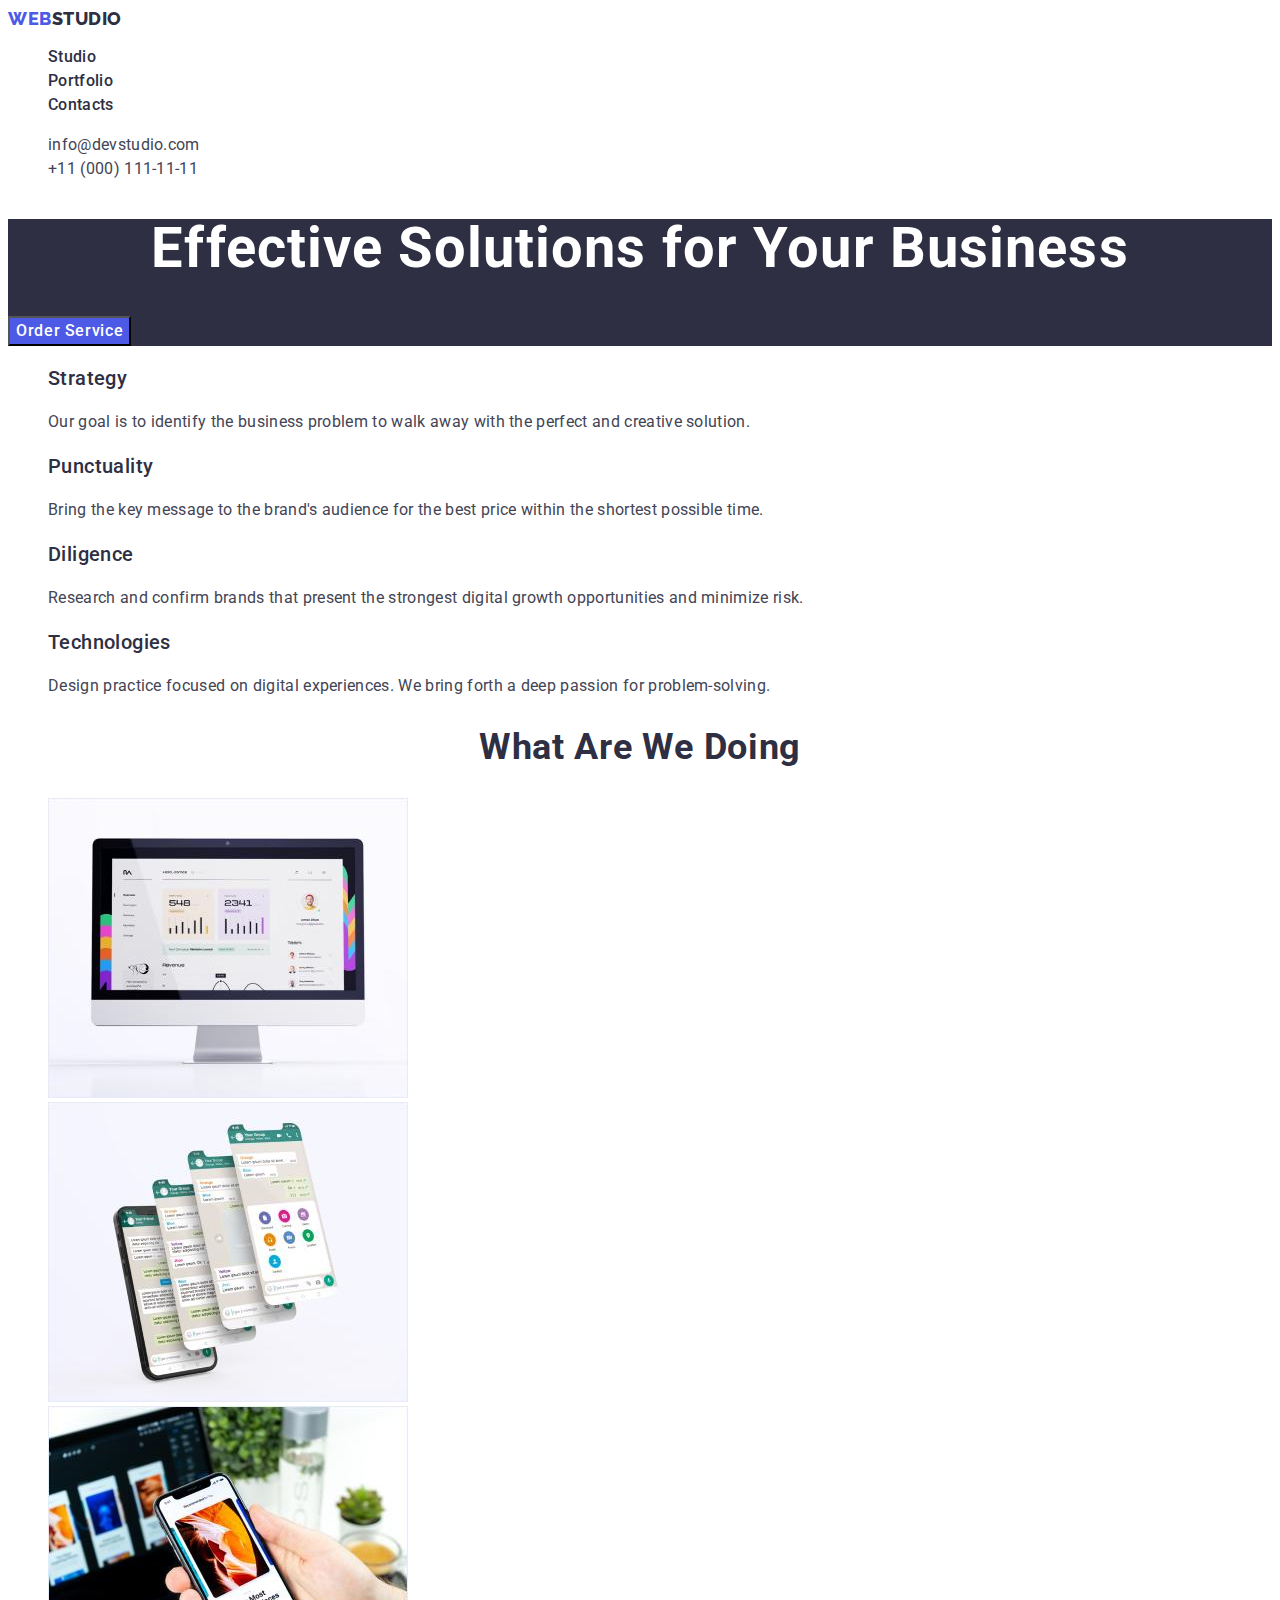
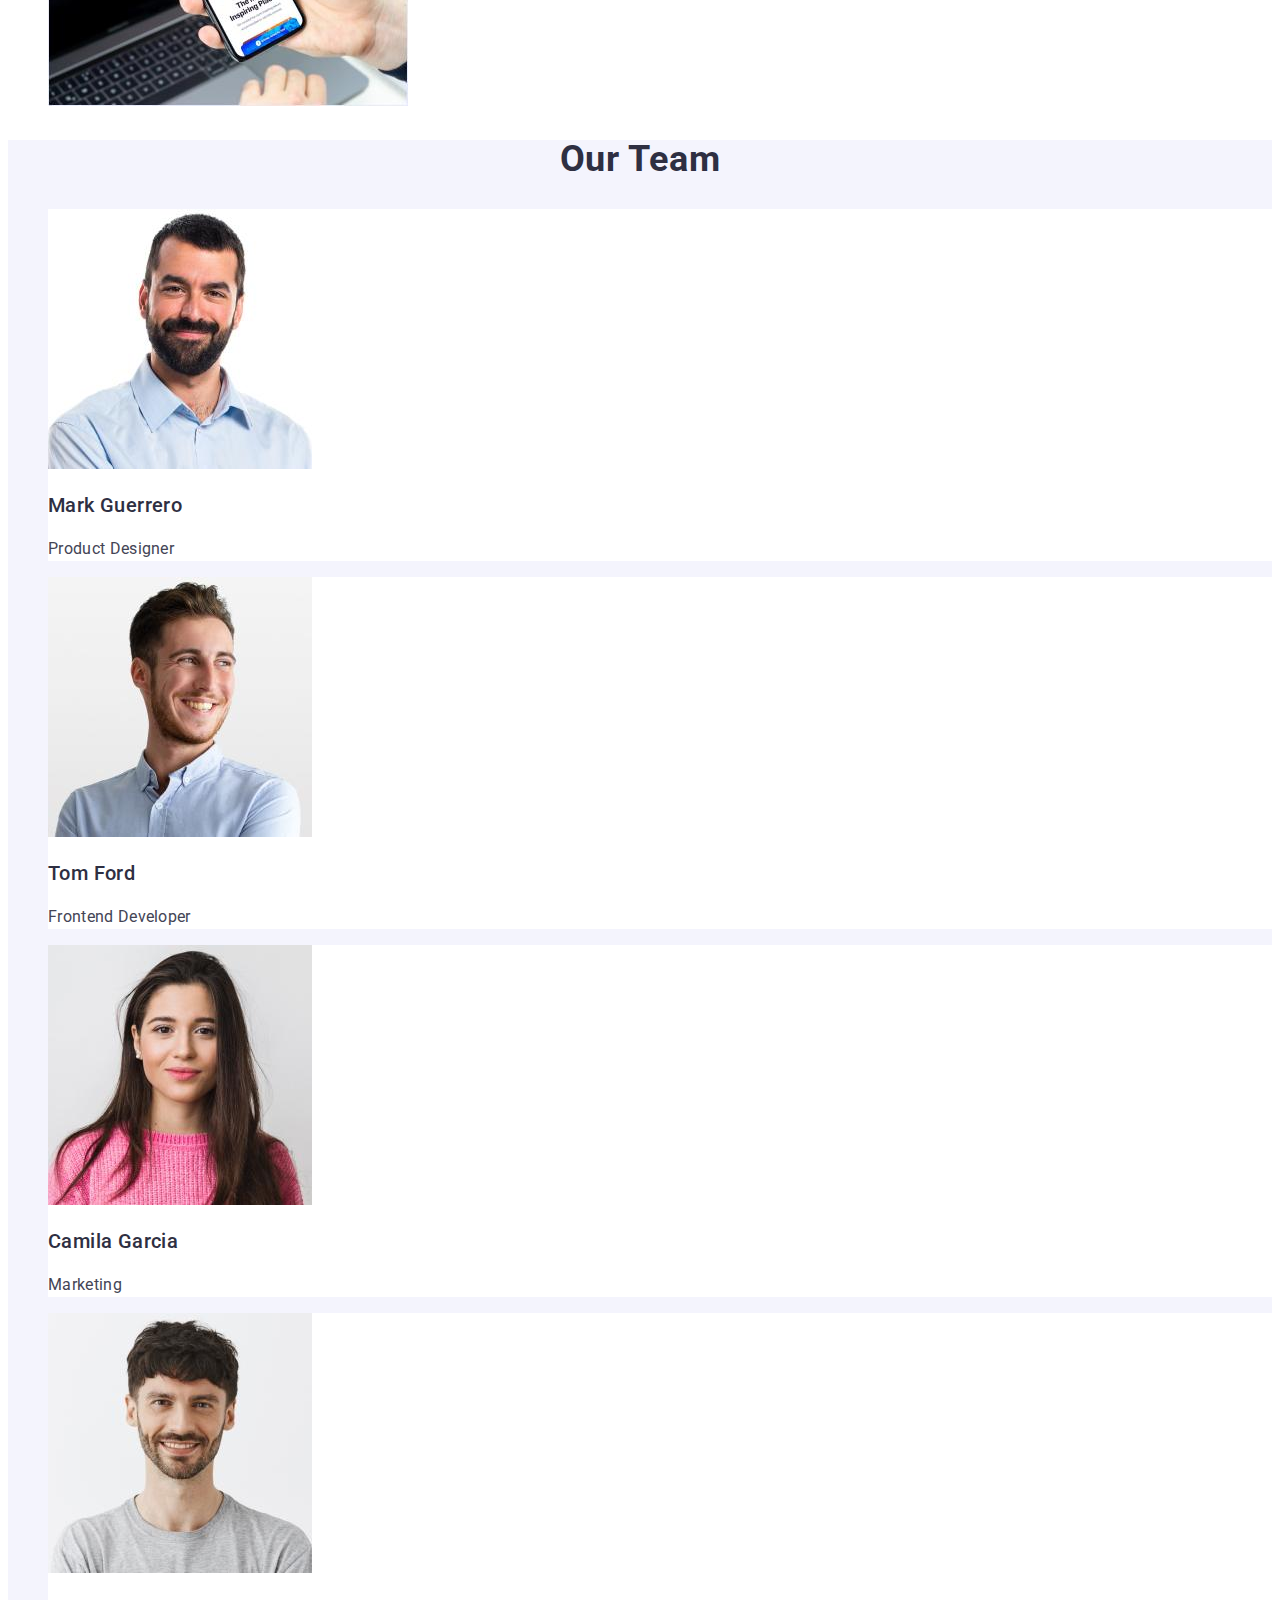
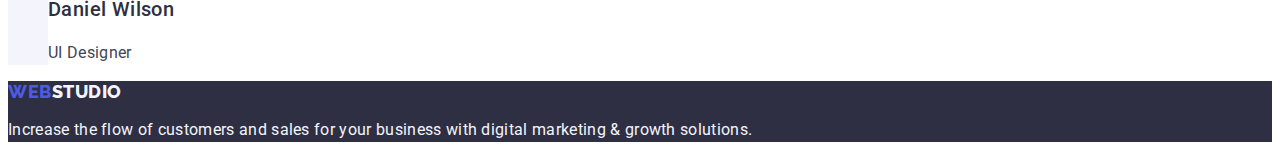
<file: index.html>
<!DOCTYPE html>
<html lang="en">
  <head>
    <meta charset="UTF-8" />
    <meta http-equiv="X-UA-Compatible" content="IE=edge" />
    <meta name="viewport" content="width=device-width, initial-scale=1.0" />
    <meta name="description" content="Effective Solutions for Your Business" />
    <link rel="preconnect" href="https://fonts.googleapis.com" />
    <link rel="preconnect" href="https://fonts.gstatic.com" crossorigin />
    <link
      href="https://fonts.googleapis.com/css2?family=Raleway:wght@800&family=Roboto:wght@400;500;700;900&display=swap"
      rel="stylesheet"
    />
    <link rel="stylesheet" href="./css/styles.css" />
    <title>WebStudio</title>
  </head>

  <body>
    <!--Header section-->
    <header class="header">
      <nav class="nav">
        <a href="./index.html" class="logo link"
          >Web<span class="logo-color-header">Studio</span></a
        >
        <ul class="header-list list">
          <li><a href="./index.html" class="header-link link">Studio</a></li>
          <li><a href="./portfolio.html" class="header-link link">Portfolio</a></li>
          <li><a href="" class="header-link link">Contacts</a></li>
        </ul>
      </nav>
      <address class="address-header">
        <ul class="address-list list">
          <li
            ><a href="mailto:info@devstudio.com" class="address-header-link link"
              >info@devstudio.com</a
            ></li
          >
          <li
            ><a href="tel:+110001111111" class="address-header-link link"
              >+11 (000) 111-11-11</a
            ></li
          >
        </ul>
      </address>
    </header>
    <!--Main block-->
    <main>
      <!--Hero sectiokn-->
      <section class="hero-section">
        <h1 class="hero-title">Effective Solutions for Your Business</h1>
        <button type="button" class="button-hero">Order Service</button>
      </section>
      <!--Features section-->
      <section>
        <h2 class="section-title" hidden>Features</h2>
        <ul class="list">
          <li>
            <h3 class="main-title">Strategy</h3>
            <p class="main-text">
              Our goal is to identify the business problem to walk away with the perfect and
              creative solution.
            </p>
          </li>
          <li>
            <h3 class="main-title">Punctuality</h3>
            <p class="main-text">
              Bring the key message to the brand's audience for the best price within the shortest
              possible time.
            </p>
          </li>
          <li>
            <h3 class="main-title">Diligence</h3>
            <p class="main-text">
              Research and confirm brands that present the strongest digital growth opportunities
              and minimize risk.
            </p>
          </li>
          <li>
            <h3 class="main-title">Technologies</h3>
            <p class="main-text">
              Design practice focused on digital experiences. We bring forth a deep passion for
              problem-solving.
            </p>
          </li>
        </ul>
      </section>
      <!--What are we doing sectioln-->
      <section>
        <h2 class="section-title">What are we doing</h2>
        <ul class="list">
          <li>
            <img
              src="./images/main_page_1/what_are_we_doing/rectangle71-2.jpg"
              alt="monitor"
              width="360"
              height="300"
            />
          </li>
          <li>
            <img
              src="./images/main_page_1/what_are_we_doing/rectangle71-1.jpg"
              alt="messenger"
              width="360"
              height="300"
            />
          </li>
          <li>
            <img
              src="./images/main_page_1/what_are_we_doing/rectangle71.jpg"
              alt="phone in hand and laptop"
              width="360"
              height="300"
            />
          </li>
        </ul>
      </section>
      <!--Our Team section-->
      <section class="ot-bg">
        <h2 class="section-title">Our Team</h2>
        <ul class="list">
          <li class="bg-card">
            <img
              src="./images/main_page_1/our_team/img-3.jpg"
              alt="Mark Guerrero"
              width="264"
              height="260"
            />
            <h3 class="main-title">Mark Guerrero</h3>
            <p class="main-text">Product Designer</p>
          </li>
          <li class="bg-card">
            <img
              src="./images/main_page_1/our_team/img-2.jpg"
              alt="Tom Ford"
              width="264"
              height="260"
            />
            <h3 class="main-title">Tom Ford</h3>
            <p class="main-text">Frontend Developer</p>
          </li>
          <li class="bg-card">
            <img
              src="./images/main_page_1/our_team/img-1.jpg"
              alt="Camila Garcia"
              width="264"
              height="260"
            />
            <h3 class="main-title">Camila Garcia</h3>
            <p class="main-text">Marketing</p>
          </li>
          <li class="bg-card">
            <img
              src="./images/main_page_1/our_team/img.jpg"
              alt="Daniel Wilson"
              width="264"
              height="260"
            />
            <h3 class="main-title">Daniel Wilson</h3>
            <p class="main-text">UI Designer</p>
          </li>
        </ul>
      </section>
    </main>
    <!--Footer Section-->
    <footer class="footer">
      <a href="./index.html" class="logo link">Web<span class="logo-color-footer">Studio</span></a>

      <p class="footer-text">
        Increase the flow of customers and sales for your business with digital marketing & growth
        solutions.
      </p>
    </footer>
  </body>
</html>
</file>
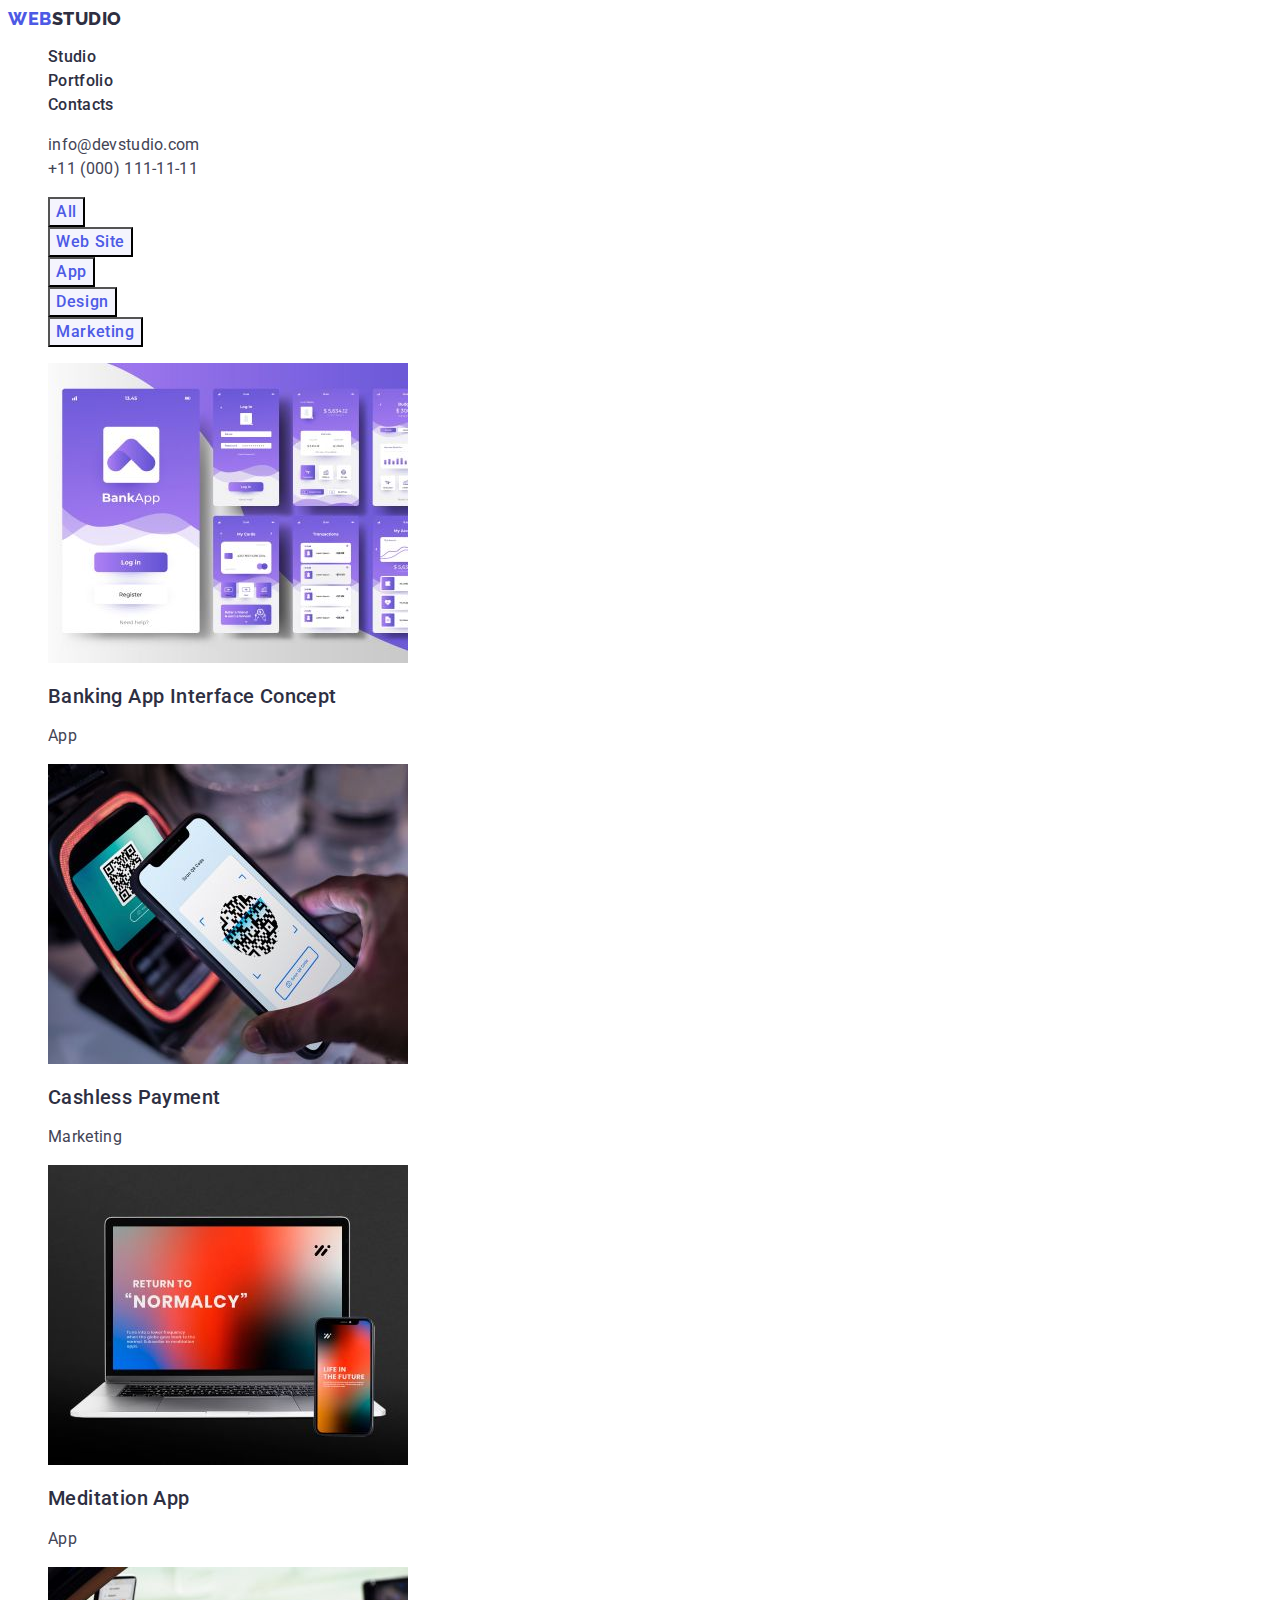
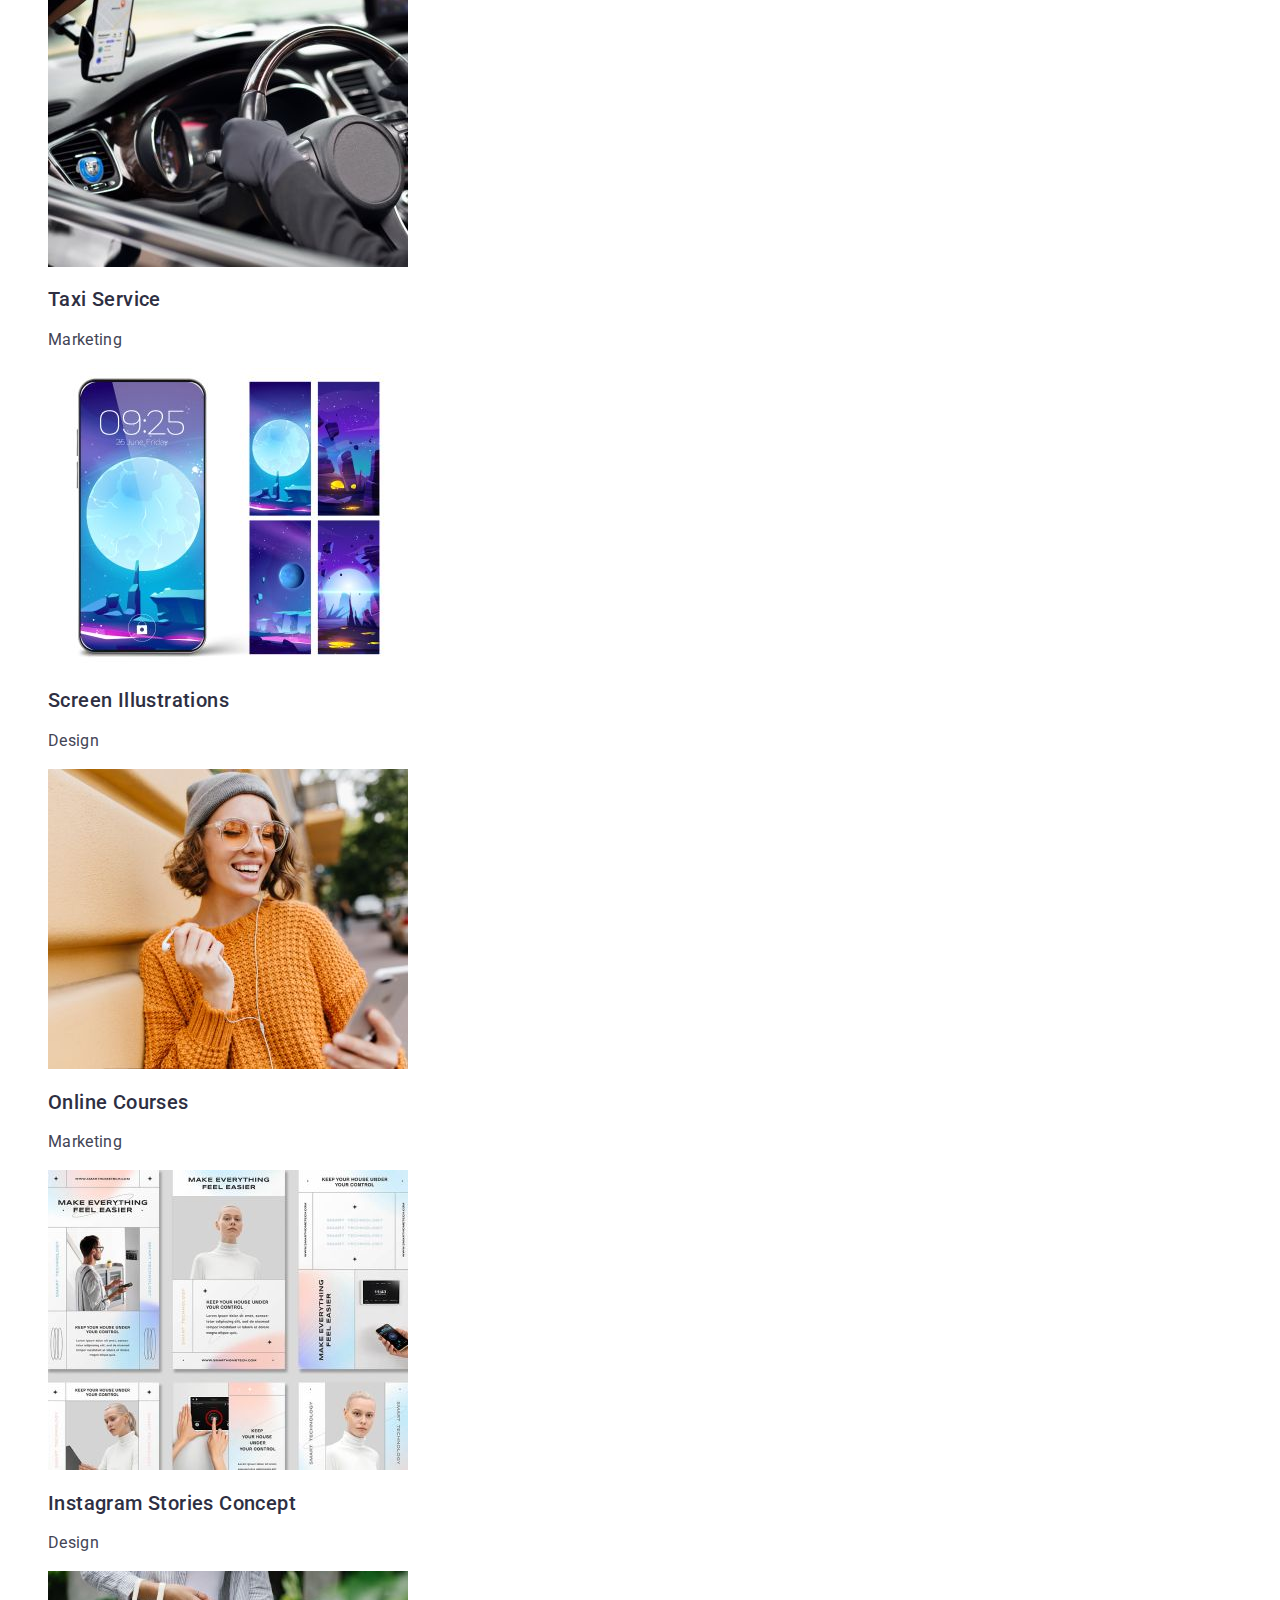
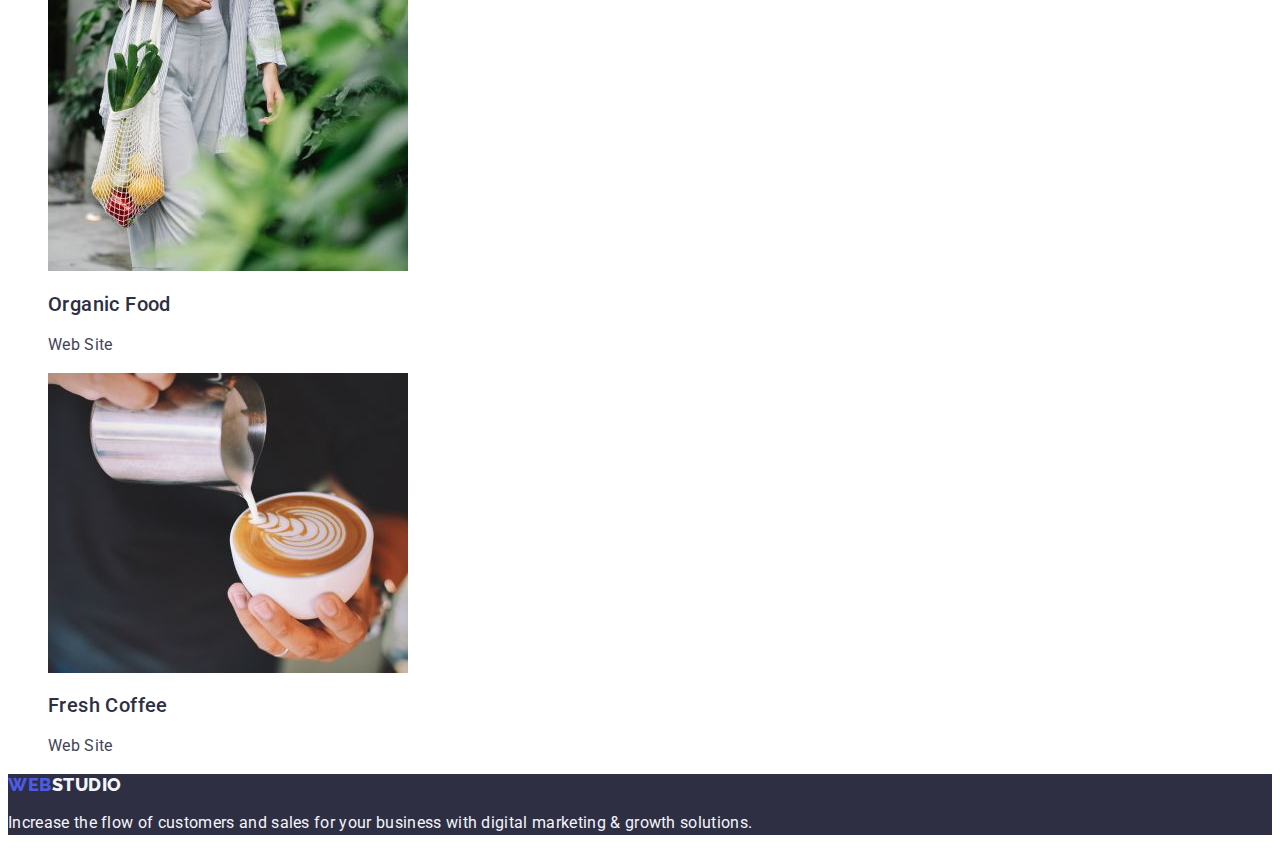
<file: portfolio.html>
<!DOCTYPE html>
<html lang="en">
  <head>
    <meta charset="UTF-8" />
    <meta http-equiv="X-UA-Compatible" content="IE=edge" />
    <meta name="viewport" content="width=device-width, initial-scale=1.0" />
    <link rel="preconnect" href="https://fonts.googleapis.com" />
    <link rel="preconnect" href="https://fonts.gstatic.com" crossorigin />
    <link
      href="https://fonts.googleapis.com/css2?family=Raleway:wght@800&family=Roboto:wght@400;500;700;900&display=swap"
      rel="stylesheet"
    />
    <link rel="stylesheet" href="./css/styles.css" />
    <title>Portfolio</title>
  </head>

  <body>
    <!--Header section-->
    <header class="header">
      <nav class="nav">
        <a href="./index.html" class="logo link"
          >Web<span class="logo-color-header">Studio</span></a
        >
        <ul class="header-list list">
          <li><a href="./index.html" class="header-link link">Studio</a></li>
          <li><a href="./portfolio.html" class="header-link link">Portfolio</a></li>
          <li><a href="" class="header-link link">Contacts</a></li>
        </ul>
      </nav>
      <address class="address-header">
        <ul class="address-list list">
          <li
            ><a href="mailto:info@devstudio.com" class="address-header-link link"
              >info@devstudio.com</a
            ></li
          >
          <li
            ><a href="tel:+110001111111" class="address-header-link link"
              >+11 (000) 111-11-11</a
            ></li
          >
        </ul>
      </address>
    </header>
    <!--Main block-->
    <main>
      <section>
        <h1 hidden>Title</h1>
        <ul class="list">
          <li><button type="button" class="button-filter">All</button></li>
          <li><button type="button" class="button-filter">Web Site</button></li>
          <li><button type="button" class="button-filter">App</button></li>
          <li><button type="button" class="button-filter">Design</button></li>
          <li><button type="button" class="button-filter">Marketing</button></li>
        </ul>
        <ul class="list">
          <li
            ><a href="" class="link">
              <img
                src="./images/portfolio/banking_app_interface_concept.jpg"
                alt="Banking App Interface Concept"
                width="360"
                height="300"
              />
              <h2 class="main-title">Banking App Interface Concept</h2>
              <p class="main-text">App</p></a
            >
          </li>
          <li>
            <a href="" class="link">
              <img
                src="./images/portfolio/cashless_payment.jpg"
                alt="Cashless Payment"
                width="360"
                height="300"
              />
              <h2 class="main-title">Cashless Payment</h2>
              <p class="main-text">Marketing</p></a
            >
          </li>
          <li
            ><a href="" class="link">
              <img
                src="./images/portfolio/meditation_app.jpg"
                alt="Meditation App"
                width="360"
                height="300"
              />
              <h2 class="main-title">Meditation App</h2>
              <p class="main-text">App</p></a
            >
          </li>
          <li
            ><a href="" class="link">
              <img
                src="./images/portfolio/taxi_service.jpg"
                alt="Taxi Service"
                width="360"
                height="300"
              />
              <h2 class="main-title">Taxi Service</h2>
              <p class="main-text">Marketing</p></a
            >
          </li>
          <li
            ><a href="" class="link">
              <img
                src="./images/portfolio/screen_illustrations.jpg"
                alt="Screen Illustrations"
                width="360"
                height="300"
              />
              <h2 class="main-title">Screen Illustrations</h2>
              <p class="main-text">Design</p></a
            >
          </li>
          <li
            ><a href="" class="link">
              <img
                src="./images/portfolio/online_courses.jpg"
                alt="Online Courses"
                width="360"
                height="300"
              />
              <h2 class="main-title">Online Courses</h2>
              <p class="main-text">Marketing</p></a
            >
          </li>
          <li
            ><a href="" class="link">
              <img
                src="./images/portfolio/instagram_stories_concept.jpg"
                alt="Instagram Stories Concept"
                width="360"
                height="300"
              />
              <h2 class="main-title">Instagram Stories Concept</h2>
              <p class="main-text">Design</p></a
            >
          </li>
          <li
            ><a href="" class="link">
              <img
                src="./images/portfolio/organic_food.jpg"
                alt="Organic Food"
                width="360"
                height="300"
              />
              <h2 class="main-title">Organic Food</h2>
              <p class="main-text">Web Site</p></a
            >
          </li>
          <li
            ><a href="" class="link">
              <img
                src="./images/portfolio/fresh_coffee.jpg"
                alt="Fresh Coffee"
                width="360"
                height="300"
              />
              <h2 class="main-title">Fresh Coffee</h2>
              <p class="main-text">Web Site</p></a
            >
          </li>
        </ul>
      </section>
    </main>
    <!--Footer Section-->
    <footer class="footer">
      <a href="./index.html" class="logo link">Web<span class="logo-color-footer">Studio</span></a>

      <p class="footer-text">
        Increase the flow of customers and sales for your business with digital marketing & growth
        solutions.
      </p>
    </footer>
  </body>
</html>
</file>
<file: css/styles.css>
:root{
    --iris: #4D5AE5;
    --navy-blue: #2E2F42;
    --slate: #434455;
    --cloud: #F4F4FD;
    --ocean: #404BBF;
    --cornflover: #E7E9FC;
    --white: #FFFFFF;
    --main-font: 'Roboto', sans-serif;
    }
    body{
        font-family: var(--main-font);
        background-color: var(--white);
        color: var(--slate);
    }
button{
    cursor: pointer;
}
    .list {
        list-style: none;
}

.link {
  text-decoration: none;
}

    /**
      |============================
      | Header
      |============================
    */
    
.header {
    background-color: var(--white);
}
.nav {
    font-family: var(--main-font);
    color: var(--navy-blue);

}
.header-logo {
  font-family: 'Raleway', sans-serif;
font-weight: 800;
font-size: 18px;
line-height: 21px;
letter-spacing: 0.03em;
text-transform: uppercase;
color: var(--navy-blue);
}

.header-logo-color {
    color: var(--iris);
}

.header-link {
    font-family: var(--main-font);
font-weight: 500;
font-size: 16px;
line-height: 24px;
letter-spacing: 0.02em;
color: var(--navy-blue);
}

.header-link:hover,
.header-link:focus {
    font-family: var(--main-font);
font-weight: 500;
font-size: 16px;
line-height: 24px;
letter-spacing: 0.02em;
color: var(--ocean);
}

.address-header {
    font-family: var(--main-font);
    color: var(--navy-blue);
    font-style: normal;

}
.address-header-link {
    font-family: var(--main-font);
font-weight: 400;
font-size: 16px;
line-height: 24px;
letter-spacing: 0.02em;
color: var(--slate);
}
.address-header-link:hover,
.address-header-link:focus{
        font-family: var(--main-font);
font-weight: 400;
font-size: 16px;
line-height: 24px;
letter-spacing: 0.02em;
color: var(--ocean);
}

/**
  |============================
  | Hero section
  |============================
*/
.hero-section {
    background-color: var(--navy-blue);
}
.hero-title {
font-weight: 700;
font-size: 56px;
line-height: 1.07;
letter-spacing: 0.02em;
color: var(--white);
text-align: center;
}
.button-hero {
background-color: var(--iris);
font-family: var(--main-font);
font-weight: 500;
font-size: 16px;
line-height: 24px;
letter-spacing: 0.04em;
color: var(--white);
}
.button-hero:hover,
.button-hero:focus{
background-color: var(--ocean);
font-family: var(--main-font);
font-weight: 500;
font-size: 16px;
line-height: 24px;
letter-spacing: 0.04em;
color: var(--white);
}

/**
  |============================
  | Sections
  |============================
*/
.section-title {
        font-weight: 700;
        font-size: 36px;
        line-height: 1.11;
        letter-spacing: 0.02em;
        color: var(--navy-blue);
        text-transform: capitalize;
        text-align: center;
}

.main-title {
        font-weight: 500;
        font-size: 20px;
        line-height: 1.2;
        letter-spacing: 0.02em;
        color: var(--navy-blue);
}

.main-text {
        font-weight: 400;
        font-size: 16px;
        line-height: 24px;
        letter-spacing: 0.02em;
        color: var(--slate);
}

.ot-bg {
    background-color: var(--cloud);
}
.bg-card{
    background-color: var(--white);
}

/**
  |============================
  | Footer
  |============================
*/
.footer{
    background-color: var(--navy-blue);
}
.footer-text{
    font-family: var(--main-font);
        font-weight: 400;
        font-size: 16px;
        line-height: 24px;
        letter-spacing: 0.02em;
        color: var(--cloud);
        /**
          |============================
          | Logo
          |============================
        */
}
.logo {
    font-family: "Raleway", sans-serif;
    font-weight: 800;
    font-size: 18px;
    line-height: 1.17;
    letter-spacing: 0.03em;
    text-transform: uppercase;
    color: var(--iris);
}
.logo-color-footer {
    color: var(--cloud);
}
.logo-color-header {
    color: var(--navy-blue);
}

/**
  |============================
  | Filters buttons
  |============================
*/

.button-filter {
     font-family: var(--main-font);
     font-weight: 500;
    background-color: var(--cloud);
        font-size: 16px;
        line-height: 24px;
        letter-spacing: 0.04em;
        color: var(--iris);
}

.button-filter:hover,
.button-filter:focus{
    font-family: var(--main-font);
    font-weight: 500;
    background-color: var(--ocean);
    font-size: 16px;
    line-height: 24px;
    letter-spacing: 0.04em;
    color: var(--white);
    }
</file>
